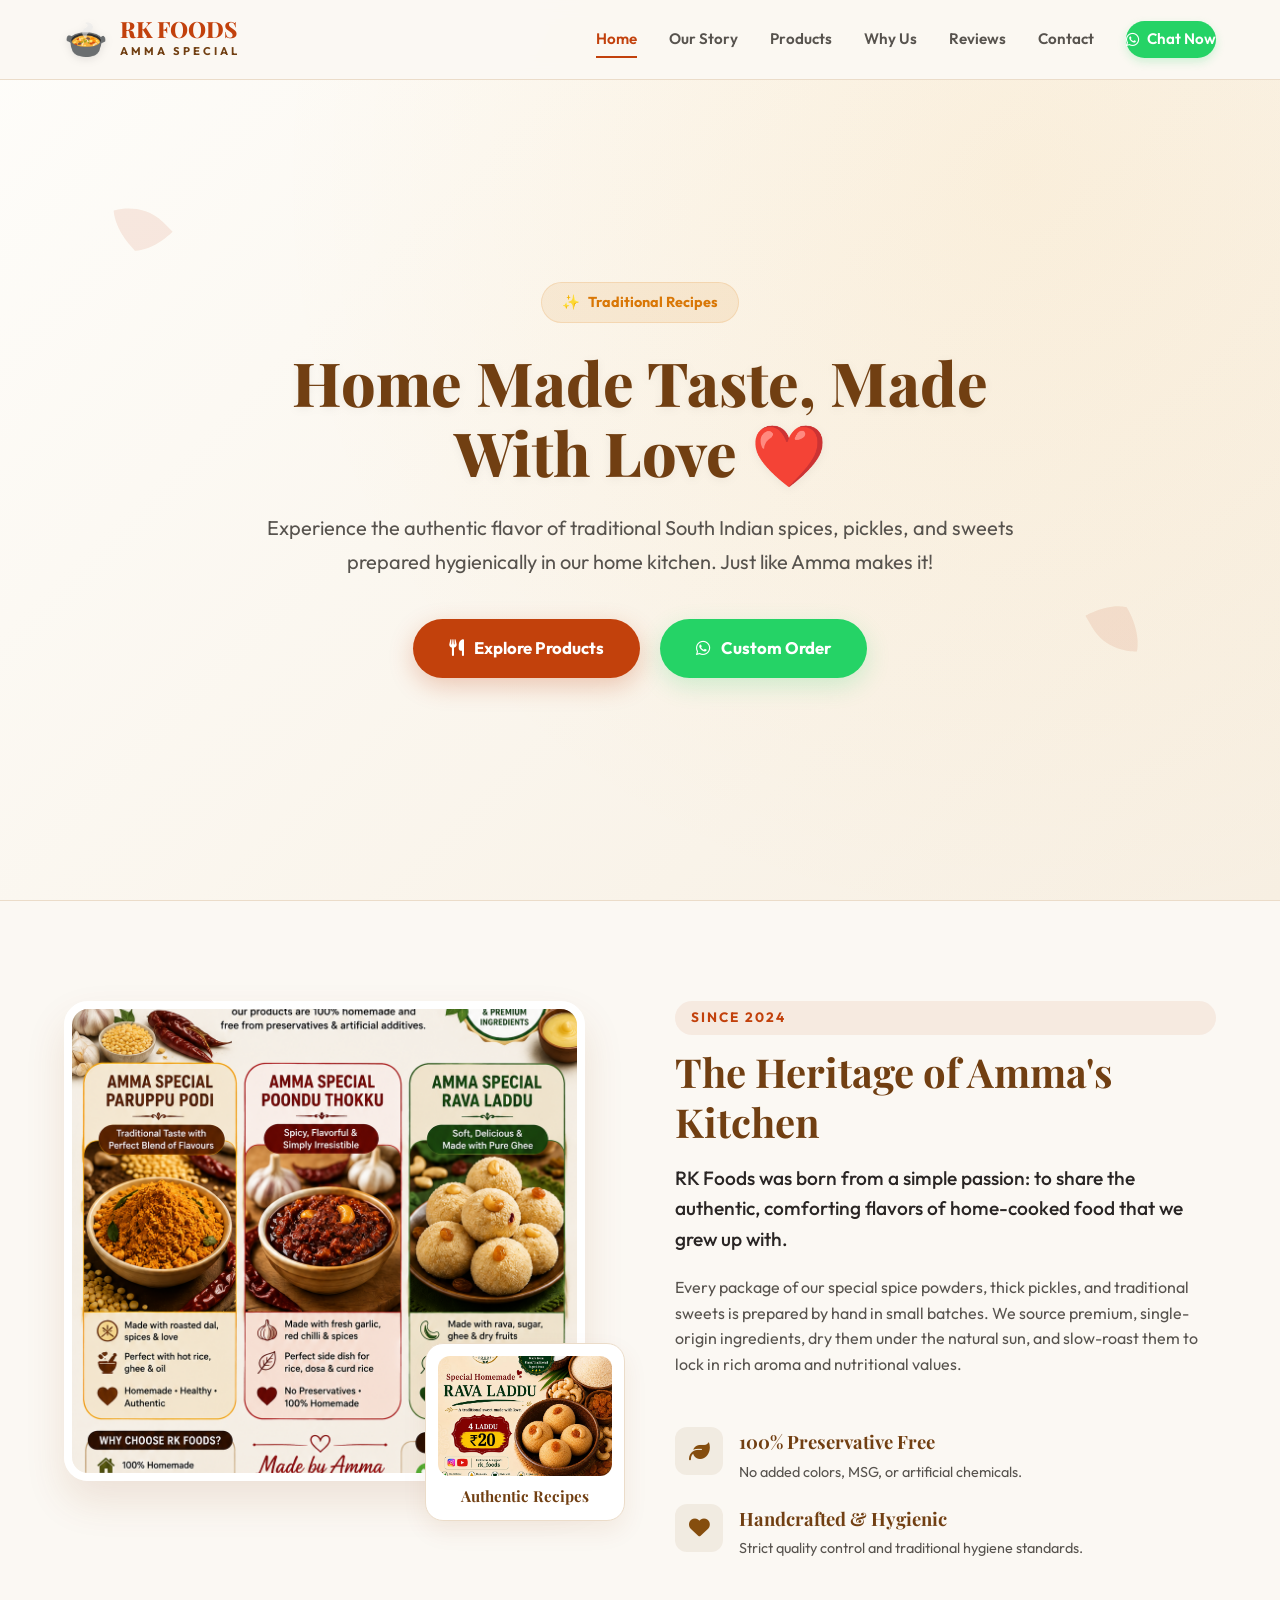
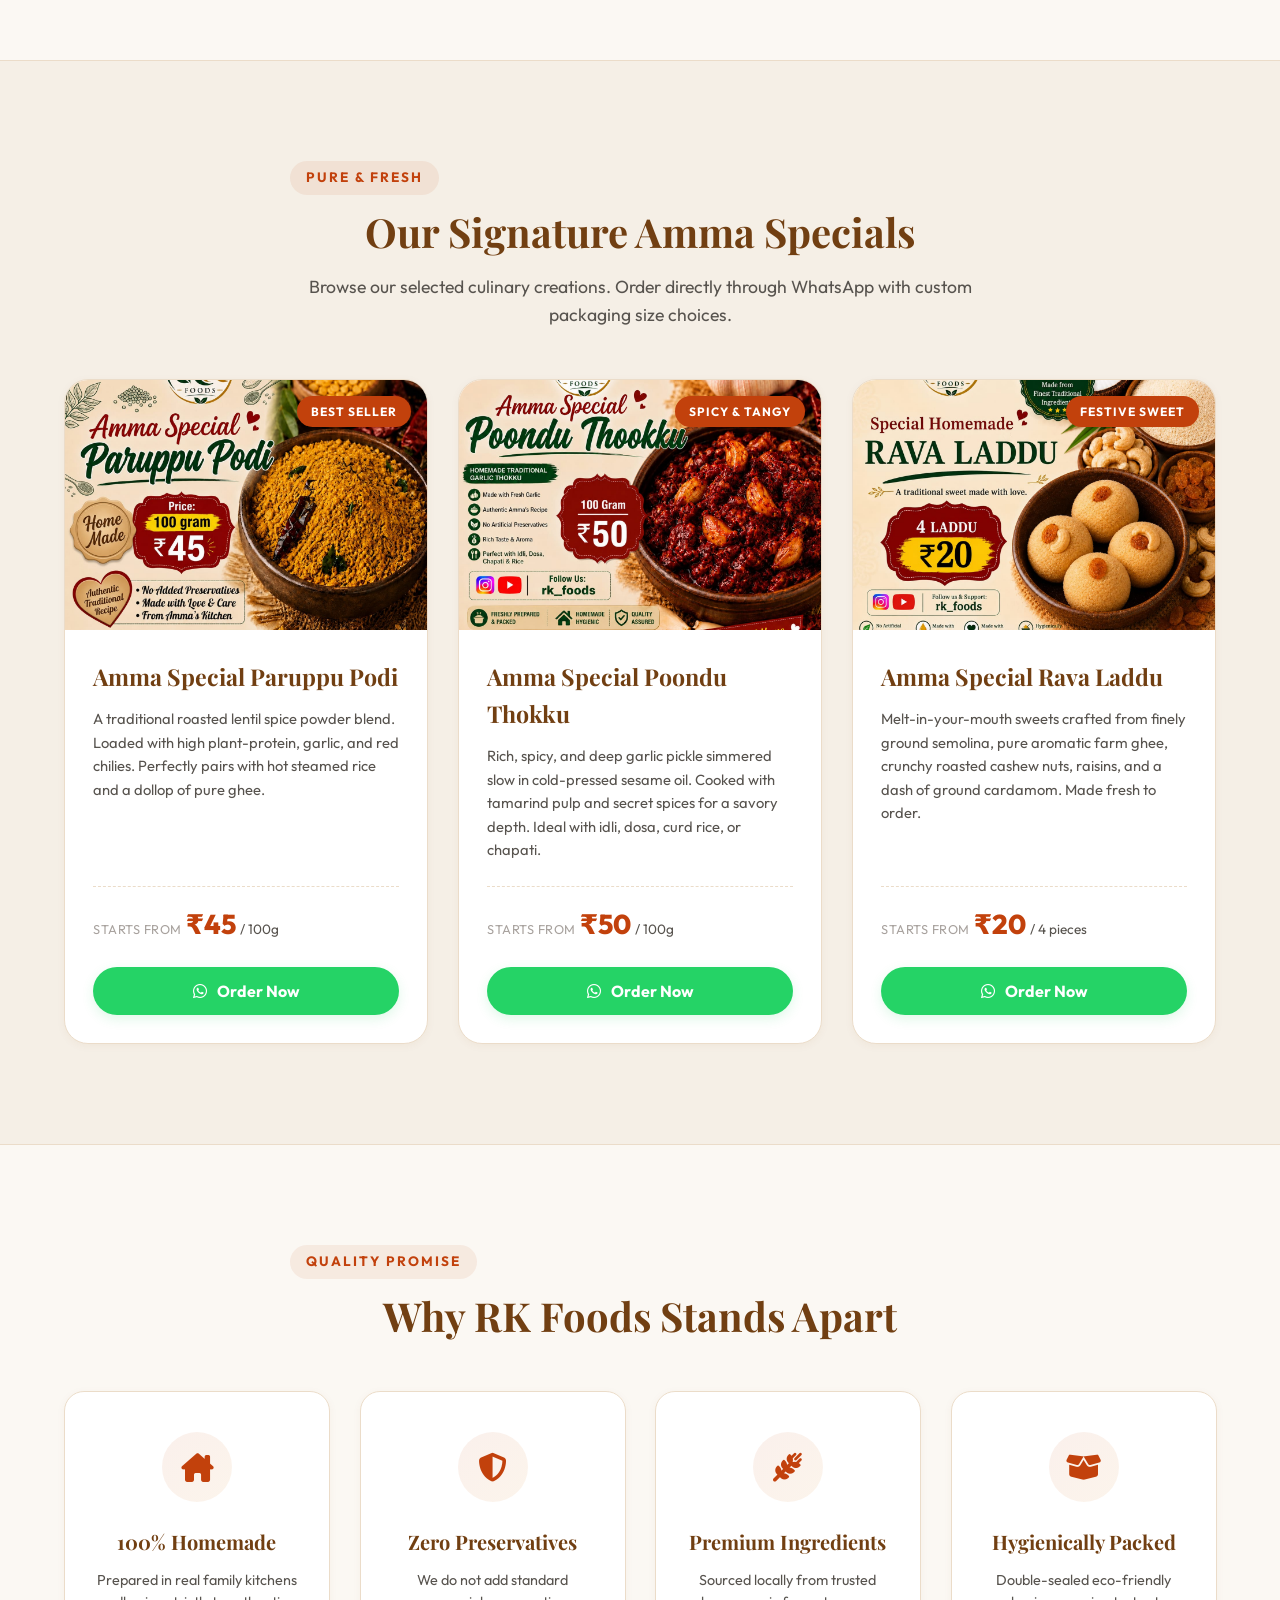
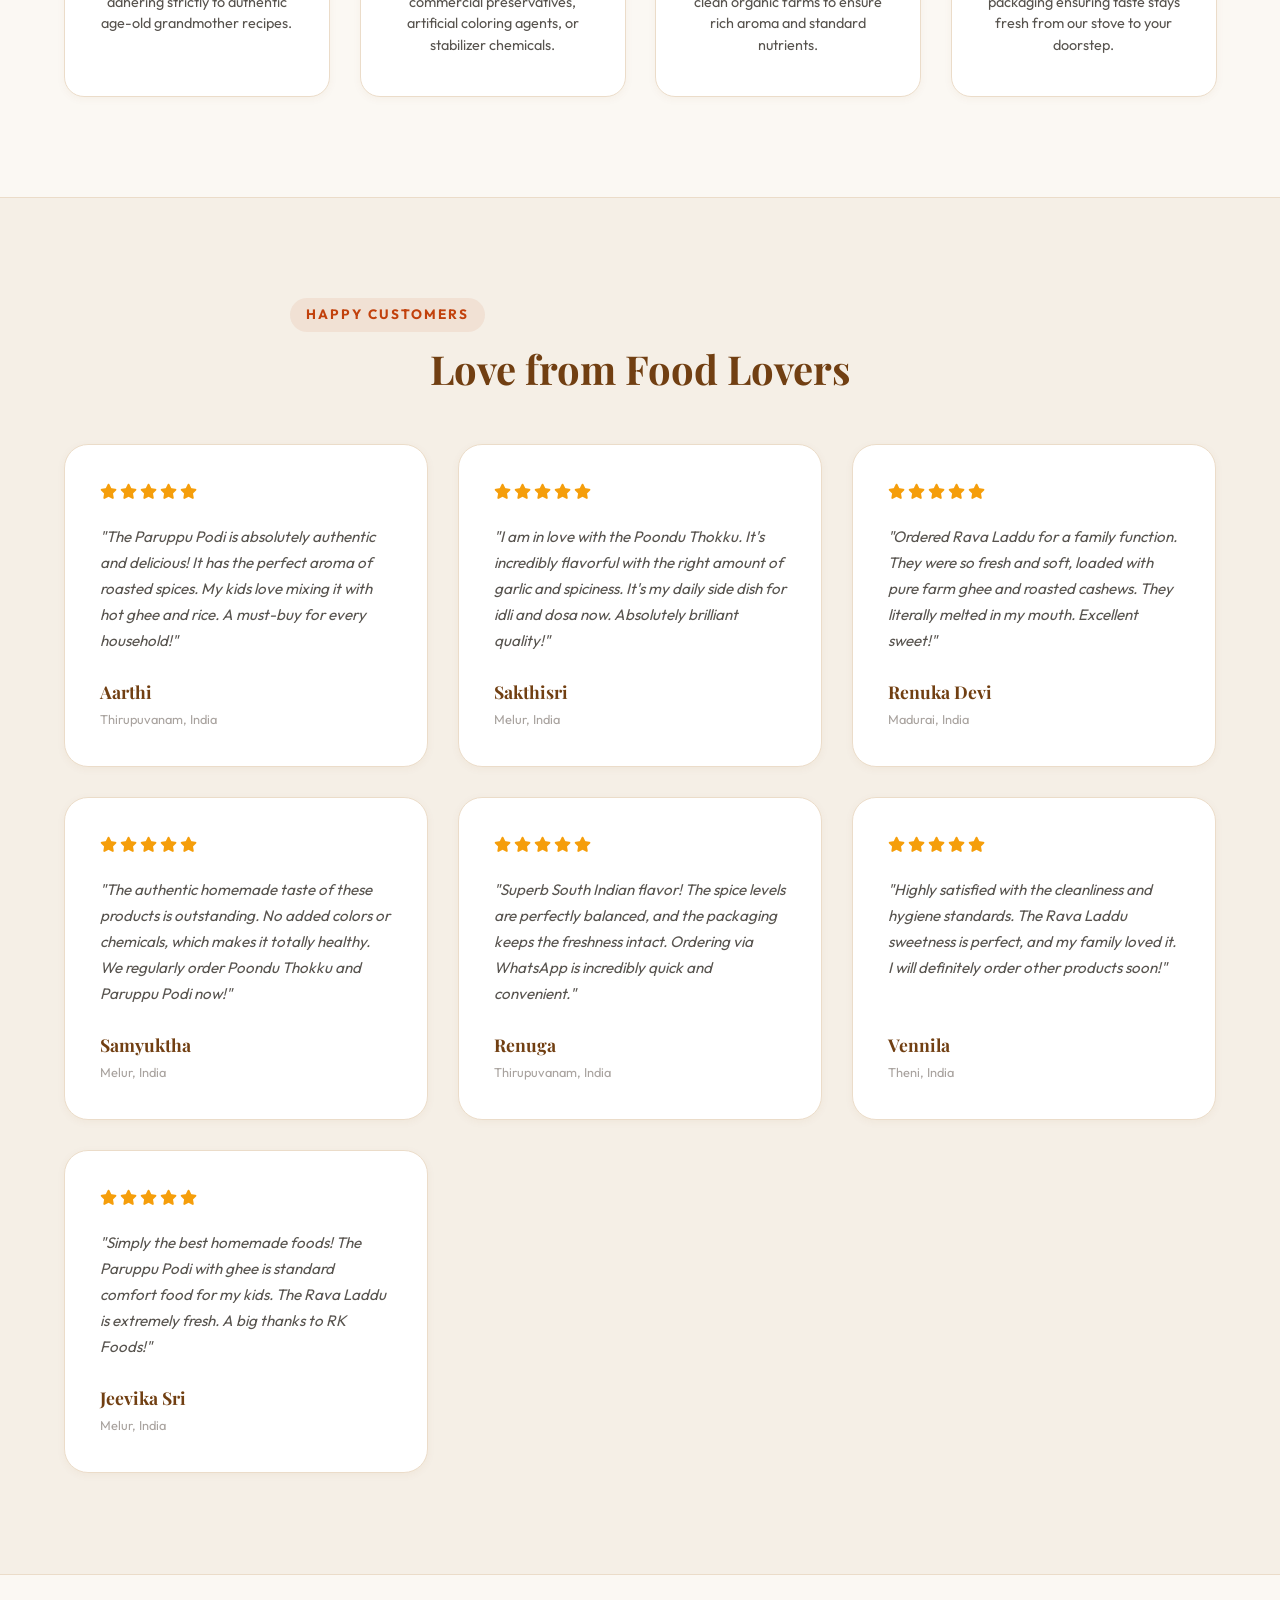
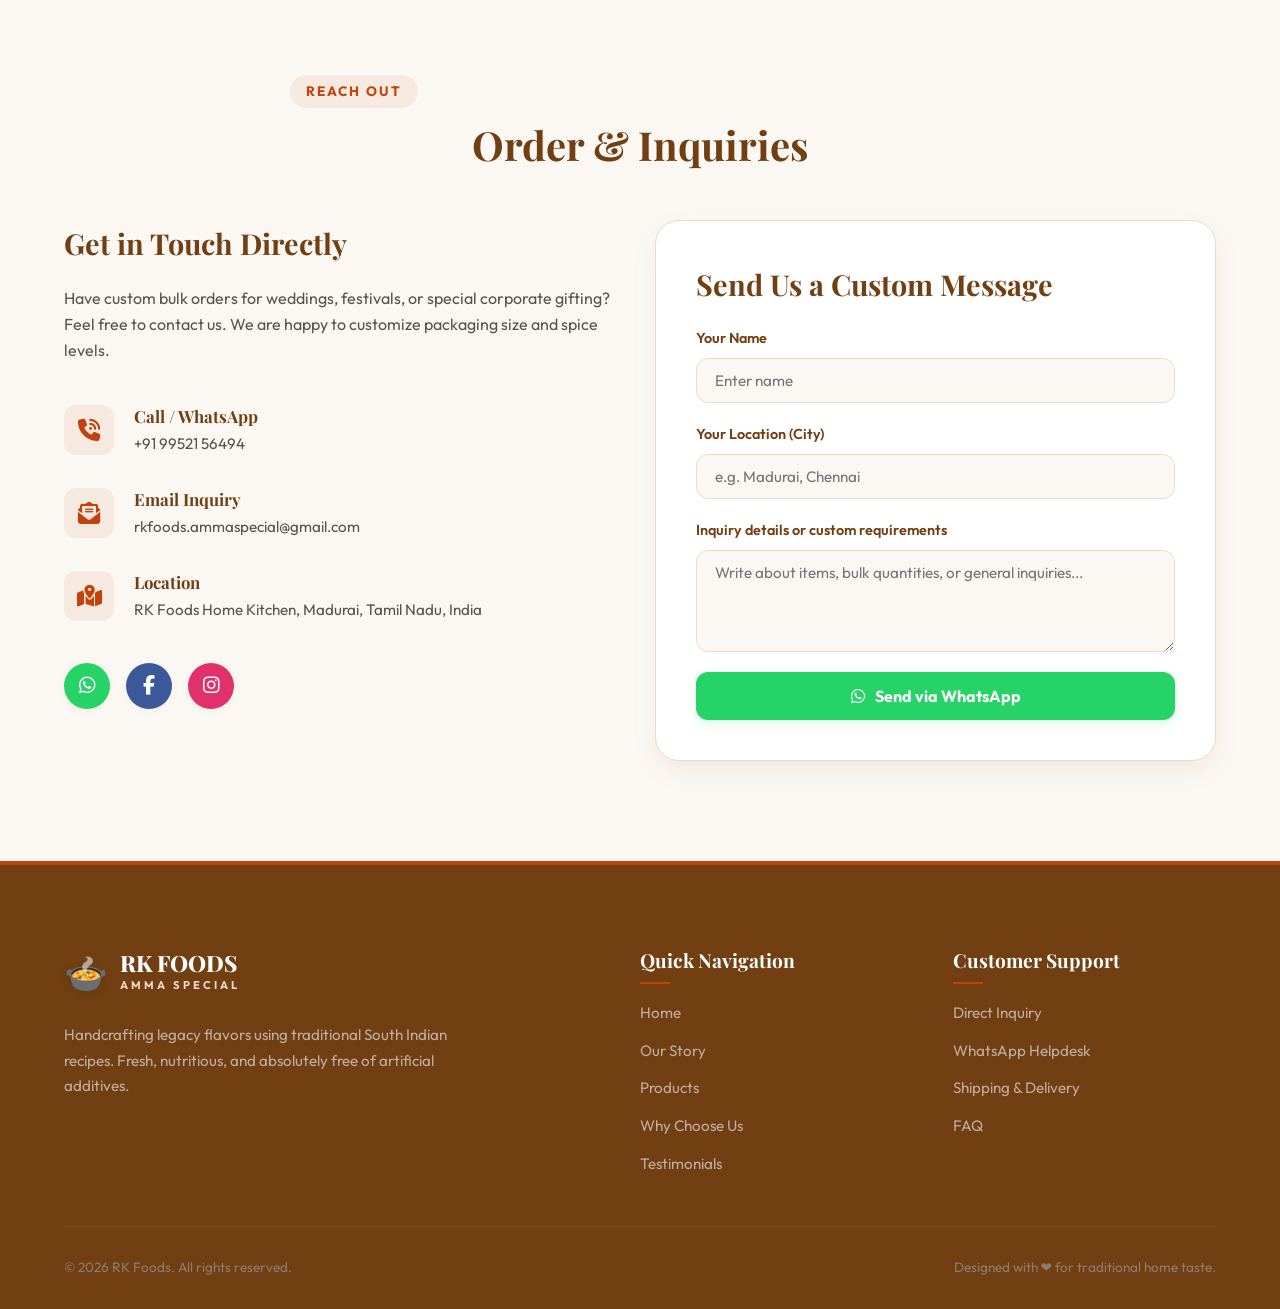
<file: index.html>
<!DOCTYPE html>
<html lang="en">
<head>
    <meta charset="UTF-8">
    <meta name="viewport" content="width=device-width, initial-scale=1.0">
    <meta name="description" content="RK Foods - Amma Special. Traditional homemade Indian spice powders, pickles, and sweets. Handcrafted with love, pure ingredients, and no preservatives. Order online via WhatsApp.">
    <title>RK Foods - Amma Special | Homemade Taste, Made with Love</title>
    <!-- Google Fonts -->
    <link rel="preconnect" href="https://fonts.googleapis.com">
    <link rel="preconnect" href="https://fonts.gstatic.com" crossorigin>
    <link href="https://fonts.googleapis.com/css2?family=Outfit:wght@300;400;500;600;700;800&family=Playfair+Display:ital,wght@0,400;0,600;0,700;0,800;1,400&display=swap" rel="stylesheet">
    <!-- FontAwesome for Premium Icons -->
    <link rel="stylesheet" href="https://cdnjs.cloudflare.com/ajax/libs/font-awesome/6.4.0/css/all.min.css">
    <!-- Main Style Sheet -->
    <link rel="stylesheet" href="style.css">
</head>
<body>

    <!-- Header / Navigation -->
    <header class="header" id="navbar">
        <div class="nav-container">
            <a href="#home" class="logo-section">
                <span class="logo-icon">🍲</span>
                <div class="logo-text">
                    <span class="brand-name">RK FOODS</span>
                    <span class="sub-brand">AMMA SPECIAL</span>
                </div>
            </a>
            
            <button class="menu-toggle" id="menuToggle" aria-label="Toggle Navigation Menu">
                <span></span>
                <span></span>
                <span></span>
            </button>
            
            <nav class="nav-links" id="navLinks">
                <a href="#home" class="active">Home</a>
                <a href="#story">Our Story</a>
                <a href="#products">Products</a>
                <a href="#features">Why Us</a>
                <a href="#reviews">Reviews</a>
                <a href="#contact">Contact</a>
                <a href="https://wa.me/919952156494" target="_blank" rel="noopener noreferrer" class="btn-whatsapp-nav">
                    <i class="fab fa-whatsapp"></i> Chat Now
                </a>
            </nav>
        </div>
    </header>

    <!-- Hero Section -->
    <section class="hero" id="home">
        <div class="hero-overlay"></div>
        <div class="hero-content">
            <div class="badge-hero">
                <span class="badge-icon">✨</span> Traditional Recipes
            </div>
            <h1 class="hero-title">Home Made Taste, Made With Love ❤️</h1>
            <p class="hero-description">
                Experience the authentic flavor of traditional South Indian spices, pickles, and sweets prepared hygienically in our home kitchen. Just like Amma makes it!
            </p>
            <div class="hero-actions">
                <a href="#products" class="btn-primary">
                    <i class="fas fa-utensils"></i> Explore Products
                </a>
                <a href="https://wa.me/919952156494?text=Hello%20RK%20Foods%2C%20I%20would%20like%20to%20place%20an%20order." target="_blank" rel="noopener noreferrer" class="btn-secondary">
                    <i class="fab fa-whatsapp"></i> Custom Order
                </a>
            </div>
        </div>
        <div class="hero-decorations">
            <div class="spice-leaf leaf-1"></div>
            <div class="spice-leaf leaf-2"></div>
        </div>
    </section>

    <!-- Brand Story Section -->
    <section class="story-section" id="story">
        <div class="container">
            <div class="grid-layout grid-2">
                <div class="story-image-container">
                    <div class="image-stack">
                        <!-- Main brand image -->
                        <img src="rk foods image.png" alt="RK Foods Signature Dishes" class="main-img img-reveal">
                        <!-- Small floating card image -->
                        <div class="floating-img-card">
                            <img src="rk foods amma special foods .jpeg" alt="Amma cooking fresh special ingredients">
                            <div class="card-caption">Authentic Recipes</div>
                        </div>
                    </div>
                </div>
                <div class="story-text-container">
                    <span class="section-tag">Since 2024</span>
                    <h2 class="section-title">The Heritage of Amma's Kitchen</h2>
                    <p class="paragraph-text lead-text">
                        RK Foods was born from a simple passion: to share the authentic, comforting flavors of home-cooked food that we grew up with. 
                    </p>
                    <p class="paragraph-text text-muted">
                        Every package of our special spice powders, thick pickles, and traditional sweets is prepared by hand in small batches. We source premium, single-origin ingredients, dry them under the natural sun, and slow-roast them to lock in rich aroma and nutritional values. 
                    </p>
                    <div class="story-highlights">
                        <div class="highlight-item">
                            <div class="highlight-icon"><i class="fas fa-leaf"></i></div>
                            <div class="highlight-desc">
                                <h4>100% Preservative Free</h4>
                                <p>No added colors, MSG, or artificial chemicals.</p>
                            </div>
                        </div>
                        <div class="highlight-item">
                            <div class="highlight-icon"><i class="fas fa-heart"></i></div>
                            <div class="highlight-desc">
                                <h4>Handcrafted & Hygienic</h4>
                                <p>Strict quality control and traditional hygiene standards.</p>
                            </div>
                        </div>
                    </div>
                </div>
            </div>
        </div>
    </section>

    <!-- Products Section -->
    <section class="products-section" id="products">
        <div class="container">
            <div class="section-header">
                <span class="section-tag">Pure & Fresh</span>
                <h2 class="section-title text-center">Our Signature Amma Specials</h2>
                <p class="section-subtitle text-center">
                    Browse our selected culinary creations. Order directly through WhatsApp with custom packaging size choices.
                </p>
            </div>
            
            <div class="grid-layout grid-3">
                
                <!-- Product 1: Paruppu Podi -->
                <div class="product-card card-reveal">
                    <div class="product-img-wrapper">
                        <img src="amma special foods .jpeg" alt="Amma Special Paruppu Podi">
                        <span class="product-badge">Best Seller</span>
                    </div>
                    <div class="product-info">
                        <h3 class="product-name">Amma Special Paruppu Podi</h3>
                        <p class="product-desc">
                            A traditional roasted lentil spice powder blend. Loaded with high plant-protein, garlic, and red chilies. Perfectly pairs with hot steamed rice and a dollop of pure ghee.
                        </p>
                        <div class="product-pricing">
                            <span class="price-label">Starts from</span>
                            <span class="price-val">₹45</span>
                            <span class="unit-qty">/ 100g</span>
                        </div>
                        <button class="btn-order-now" onclick="openOrderModal('Amma Special Paruppu Podi')">
                            <i class="fab fa-whatsapp"></i> Order Now
                        </button>
                    </div>
                </div>

                <!-- Product 2: Poondu Thokku -->
                <div class="product-card card-reveal">
                    <div class="product-img-wrapper">
                        <img src="amma special foods  image .jpeg" alt="Amma Special Poondu Thokku">
                        <span class="product-badge">Spicy & Tangy</span>
                    </div>
                    <div class="product-info">
                        <h3 class="product-name">Amma Special Poondu Thokku</h3>
                        <p class="product-desc">
                            Rich, spicy, and deep garlic pickle simmered slow in cold-pressed sesame oil. Cooked with tamarind pulp and secret spices for a savory depth. Ideal with idli, dosa, curd rice, or chapati.
                        </p>
                        <div class="product-pricing">
                            <span class="price-label">Starts from</span>
                            <span class="price-val">₹50</span>
                            <span class="unit-qty">/ 100g</span>
                        </div>
                        <button class="btn-order-now" onclick="openOrderModal('Amma Special Poondu Thokku')">
                            <i class="fab fa-whatsapp"></i> Order Now
                        </button>
                    </div>
                </div>

                <!-- Product 3: Rava Laddu -->
                <div class="product-card card-reveal">
                    <div class="product-img-wrapper">
                        <img src="rk foods amma special foods .jpeg" alt="Amma Special Rava Laddu">
                        <span class="product-badge">Festive Sweet</span>
                    </div>
                    <div class="product-info">
                        <h3 class="product-name">Amma Special Rava Laddu</h3>
                        <p class="product-desc">
                            Melt-in-your-mouth sweets crafted from finely ground semolina, pure aromatic farm ghee, crunchy roasted cashew nuts, raisins, and a dash of ground cardamom. Made fresh to order.
                        </p>
                        <div class="product-pricing">
                            <span class="price-label">Starts from</span>
                            <span class="price-val">₹20</span>
                            <span class="unit-qty">/ 4 pieces</span>
                        </div>
                        <button class="btn-order-now" onclick="openOrderModal('Amma Special Rava Laddu')">
                            <i class="fab fa-whatsapp"></i> Order Now
                        </button>
                    </div>
                </div>

            </div>
        </div>
    </section>

    <!-- Why Choose Us / Features -->
    <section class="features-section" id="features">
        <div class="container">
            <div class="section-header">
                <span class="section-tag">Quality Promise</span>
                <h2 class="section-title text-center">Why RK Foods Stands Apart</h2>
            </div>
            
            <div class="grid-layout grid-4">
                <div class="feature-card">
                    <div class="feature-icon-wrapper">
                        <i class="fas fa-house-chimney"></i>
                    </div>
                    <h3>100% Homemade</h3>
                    <p>Prepared in real family kitchens adhering strictly to authentic age-old grandmother recipes.</p>
                </div>
                
                <div class="feature-card">
                    <div class="feature-icon-wrapper">
                        <i class="fas fa-shield-halved"></i>
                    </div>
                    <h3>Zero Preservatives</h3>
                    <p>We do not add standard commercial preservatives, artificial coloring agents, or stabilizer chemicals.</p>
                </div>
                
                <div class="feature-card">
                    <div class="feature-icon-wrapper">
                        <i class="fas fa-wheat-awn"></i>
                    </div>
                    <h3>Premium Ingredients</h3>
                    <p>Sourced locally from trusted clean organic farms to ensure rich aroma and standard nutrients.</p>
                </div>
                
                <div class="feature-card">
                    <div class="feature-icon-wrapper">
                        <i class="fas fa-box-open"></i>
                    </div>
                    <h3>Hygienically Packed</h3>
                    <p>Double-sealed eco-friendly packaging ensuring taste stays fresh from our stove to your doorstep.</p>
                </div>
            </div>
        </div>
    </section>

    <!-- Testimonials / Reviews -->
    <section class="reviews-section" id="reviews">
        <div class="container">
            <div class="section-header">
                <span class="section-tag">Happy Customers</span>
                <h2 class="section-title text-center">Love from Food Lovers</h2>
            </div>
            
            <div class="reviews-grid">
                
                <!-- Review 1: Aarthi -->
                <div class="review-card card-reveal">
                    <div class="review-stars">
                        <i class="fas fa-star"></i>
                        <i class="fas fa-star"></i>
                        <i class="fas fa-star"></i>
                        <i class="fas fa-star"></i>
                        <i class="fas fa-star"></i>
                    </div>
                    <p class="review-text">
                        "The Paruppu Podi is absolutely authentic and delicious! It has the perfect aroma of roasted spices. My kids love mixing it with hot ghee and rice. A must-buy for every household!"
                    </p>
                    <div class="review-user">
                        <div class="user-info">
                            <h4>Aarthi</h4>
                            <span>Thirupuvanam, India</span>
                        </div>
                    </div>
                </div>

                <!-- Review 2: Sakthisri -->
                <div class="review-card card-reveal">
                    <div class="review-stars">
                        <i class="fas fa-star"></i>
                        <i class="fas fa-star"></i>
                        <i class="fas fa-star"></i>
                        <i class="fas fa-star"></i>
                        <i class="fas fa-star"></i>
                    </div>
                    <p class="review-text">
                        "I am in love with the Poondu Thokku. It's incredibly flavorful with the right amount of garlic and spiciness. It's my daily side dish for idli and dosa now. Absolutely brilliant quality!"
                    </p>
                    <div class="review-user">
                        <div class="user-info">
                            <h4>Sakthisri</h4>
                            <span>Melur, India</span>
                        </div>
                    </div>
                </div>

                <!-- Review 3: Renuka Devi -->
                <div class="review-card card-reveal">
                    <div class="review-stars">
                        <i class="fas fa-star"></i>
                        <i class="fas fa-star"></i>
                        <i class="fas fa-star"></i>
                        <i class="fas fa-star"></i>
                        <i class="fas fa-star"></i>
                    </div>
                    <p class="review-text">
                        "Ordered Rava Laddu for a family function. They were so fresh and soft, loaded with pure farm ghee and roasted cashews. They literally melted in my mouth. Excellent sweet!"
                    </p>
                    <div class="review-user">
                        <div class="user-info">
                            <h4>Renuka Devi</h4>
                            <span>Madurai, India</span>
                        </div>
                    </div>
                </div>

                <!-- Review 4: Samyuktha -->
                <div class="review-card card-reveal">
                    <div class="review-stars">
                        <i class="fas fa-star"></i>
                        <i class="fas fa-star"></i>
                        <i class="fas fa-star"></i>
                        <i class="fas fa-star"></i>
                        <i class="fas fa-star"></i>
                    </div>
                    <p class="review-text">
                        "The authentic homemade taste of these products is outstanding. No added colors or chemicals, which makes it totally healthy. We regularly order Poondu Thokku and Paruppu Podi now!"
                    </p>
                    <div class="review-user">
                        <div class="user-info">
                            <h4>Samyuktha</h4>
                            <span>Melur, India</span>
                        </div>
                    </div>
                </div>

                <!-- Review 5: Renuga -->
                <div class="review-card card-reveal">
                    <div class="review-stars">
                        <i class="fas fa-star"></i>
                        <i class="fas fa-star"></i>
                        <i class="fas fa-star"></i>
                        <i class="fas fa-star"></i>
                        <i class="fas fa-star"></i>
                    </div>
                    <p class="review-text">
                        "Superb South Indian flavor! The spice levels are perfectly balanced, and the packaging keeps the freshness intact. Ordering via WhatsApp is incredibly quick and convenient."
                    </p>
                    <div class="review-user">
                        <div class="user-info">
                            <h4>Renuga</h4>
                            <span>Thirupuvanam, India</span>
                        </div>
                    </div>
                </div>

                <!-- Review 6: Vennila -->
                <div class="review-card card-reveal">
                    <div class="review-stars">
                        <i class="fas fa-star"></i>
                        <i class="fas fa-star"></i>
                        <i class="fas fa-star"></i>
                        <i class="fas fa-star"></i>
                        <i class="fas fa-star"></i>
                    </div>
                    <p class="review-text">
                        "Highly satisfied with the cleanliness and hygiene standards. The Rava Laddu sweetness is perfect, and my family loved it. I will definitely order other products soon!"
                    </p>
                    <div class="review-user">
                        <div class="user-info">
                            <h4>Vennila</h4>
                            <span>Theni, India</span>
                        </div>
                    </div>
                </div>

                <!-- Review 7: Jeevika Sri -->
                <div class="review-card card-reveal">
                    <div class="review-stars">
                        <i class="fas fa-star"></i>
                        <i class="fas fa-star"></i>
                        <i class="fas fa-star"></i>
                        <i class="fas fa-star"></i>
                        <i class="fas fa-star"></i>
                    </div>
                    <p class="review-text">
                        "Simply the best homemade foods! The Paruppu Podi with ghee is standard comfort food for my kids. The Rava Laddu is extremely fresh. A big thanks to RK Foods!"
                    </p>
                    <div class="review-user">
                        <div class="user-info">
                            <h4>Jeevika Sri</h4>
                            <span>Melur, India</span>
                        </div>
                    </div>
                </div>

            </div>
        </div>
    </section>

    <!-- Contact & Direct Inquiry Section -->
    <section class="contact-section" id="contact">
        <div class="container">
            <div class="section-header">
                <span class="section-tag">Reach Out</span>
                <h2 class="section-title text-center">Order & Inquiries</h2>
            </div>
            
            <div class="grid-layout grid-2">
                <div class="contact-info">
                    <h3>Get in Touch Directly</h3>
                    <p class="contact-intro">
                        Have custom bulk orders for weddings, festivals, or special corporate gifting? Feel free to contact us. We are happy to customize packaging size and spice levels.
                    </p>
                    
                    <div class="contact-details">
                        <div class="contact-detail-item">
                            <div class="contact-icon"><i class="fas fa-phone-volume"></i></div>
                            <div class="contact-text">
                                <h5>Call / WhatsApp</h5>
                                <p><a href="tel:+919952156494">+91 99521 56494</a></p>
                            </div>
                        </div>

                        <div class="contact-detail-item">
                            <div class="contact-icon"><i class="fas fa-envelope-open-text"></i></div>
                            <div class="contact-text">
                                <h5>Email Inquiry</h5>
                                <p><a href="mailto:rkfoods.ammaspecial@gmail.com">rkfoods.ammaspecial@gmail.com</a></p>
                            </div>
                        </div>

                        <div class="contact-detail-item">
                            <div class="contact-icon"><i class="fas fa-map-location-dot"></i></div>
                            <div class="contact-text">
                                <h5>Location</h5>
                                <p>RK Foods Home Kitchen, Madurai, Tamil Nadu, India</p>
                            </div>
                        </div>
                    </div>
                    
                    <div class="social-links">
                        <a href="https://wa.me/919952156494" target="_blank" rel="noopener noreferrer" class="social-btn whatsapp-btn">
                            <i class="fab fa-whatsapp"></i>
                        </a>
                        <a href="#" class="social-btn facebook-btn">
                            <i class="fab fa-facebook-f"></i>
                        </a>
                        <a href="#" class="social-btn instagram-btn">
                            <i class="fab fa-instagram"></i>
                        </a>
                    </div>
                </div>

                <!-- Custom Message Builder Form -->
                <div class="contact-form-wrapper">
                    <h3>Send Us a Custom Message</h3>
                    <form id="customMessageForm" class="contact-form">
                        <div class="form-row">
                            <div class="form-group">
                                <label for="custName">Your Name</label>
                                <input type="text" id="custName" placeholder="Enter name" required>
                            </div>
                        </div>
                        <div class="form-group">
                            <label for="custLocation">Your Location (City)</label>
                            <input type="text" id="custLocation" placeholder="e.g. Madurai, Chennai" required>
                        </div>
                        <div class="form-group">
                            <label for="custText">Inquiry details or custom requirements</label>
                            <textarea id="custText" rows="4" placeholder="Write about items, bulk quantities, or general inquiries..." required></textarea>
                        </div>
                        <button type="submit" class="btn-submit">
                            <i class="fab fa-whatsapp"></i> Send via WhatsApp
                        </button>
                    </form>
                </div>
            </div>
        </div>
    </section>

    <!-- Footer -->
    <footer class="footer">
        <div class="container">
            <div class="footer-grid">
                <div class="footer-brand-column">
                    <a href="#home" class="logo-section footer-logo">
                        <span class="logo-icon">🍲</span>
                        <div class="logo-text">
                            <span class="brand-name">RK FOODS</span>
                            <span class="sub-brand">AMMA SPECIAL</span>
                        </div>
                    </a>
                    <p class="footer-about">
                        Handcrafting legacy flavors using traditional South Indian recipes. Fresh, nutritious, and absolutely free of artificial additives.
                    </p>
                </div>
                <div class="footer-links-column">
                    <h4>Quick Navigation</h4>
                    <ul>
                        <li><a href="#home">Home</a></li>
                        <li><a href="#story">Our Story</a></li>
                        <li><a href="#products">Products</a></li>
                        <li><a href="#features">Why Choose Us</a></li>
                        <li><a href="#reviews">Testimonials</a></li>
                    </ul>
                </div>
                <div class="footer-links-column">
                    <h4>Customer Support</h4>
                    <ul>
                        <li><a href="#contact">Direct Inquiry</a></li>
                        <li><a href="https://wa.me/919952156494" target="_blank" rel="noopener noreferrer">WhatsApp Helpdesk</a></li>
                        <li><a href="#">Shipping & Delivery</a></li>
                        <li><a href="#">FAQ</a></li>
                    </ul>
                </div>
            </div>
            
            <div class="footer-bottom">
                <p>&copy; 2026 RK Foods. All rights reserved.</p>
                <p>Designed with ❤️ for traditional home taste.</p>
            </div>
        </div>
    </footer>

    <!-- Interactive Custom Order Modal -->
    <div class="modal-overlay" id="orderModal">
        <div class="modal-box">
            <button class="modal-close" onclick="closeOrderModal()" aria-label="Close Order Modal">&times;</button>
            <div class="modal-header">
                <span class="modal-tag">Quick Order</span>
                <h3 id="modalProductName">Product Name</h3>
            </div>
            <div class="modal-body">
                
                <div class="modal-form-group">
                    <label class="modal-label">Choose Package Size</label>
                    <div class="package-size-selector" id="packageSizeSelector">
                        <!-- Populated dynamically via JS -->
                    </div>
                </div>

                <div class="modal-form-group">
                    <label class="modal-label">Select Quantity</label>
                    <div class="quantity-controller">
                        <button type="button" class="qty-btn" onclick="adjustQty(-1)"><i class="fas fa-minus"></i></button>
                        <input type="number" id="orderQty" class="qty-input" value="1" min="1" readonly>
                        <button type="button" class="qty-btn" onclick="adjustQty(1)"><i class="fas fa-plus"></i></button>
                    </div>
                </div>

                <div class="total-price-box">
                    <span>Estimated Total:</span>
                    <span id="modalTotalPrice">₹0</span>
                </div>

                <button class="btn-modal-checkout" onclick="submitWhatsAppOrder()">
                    <i class="fab fa-whatsapp"></i> Confirm & Order via WhatsApp
                </button>
                <p class="modal-note">* Shipping charges calculated extra on checkout based on your delivery address.</p>
            </div>
        </div>
    </div>

    <!-- Main JavaScript Logic -->
    <script src="script.js"></script>
</body>
</html>
</file>
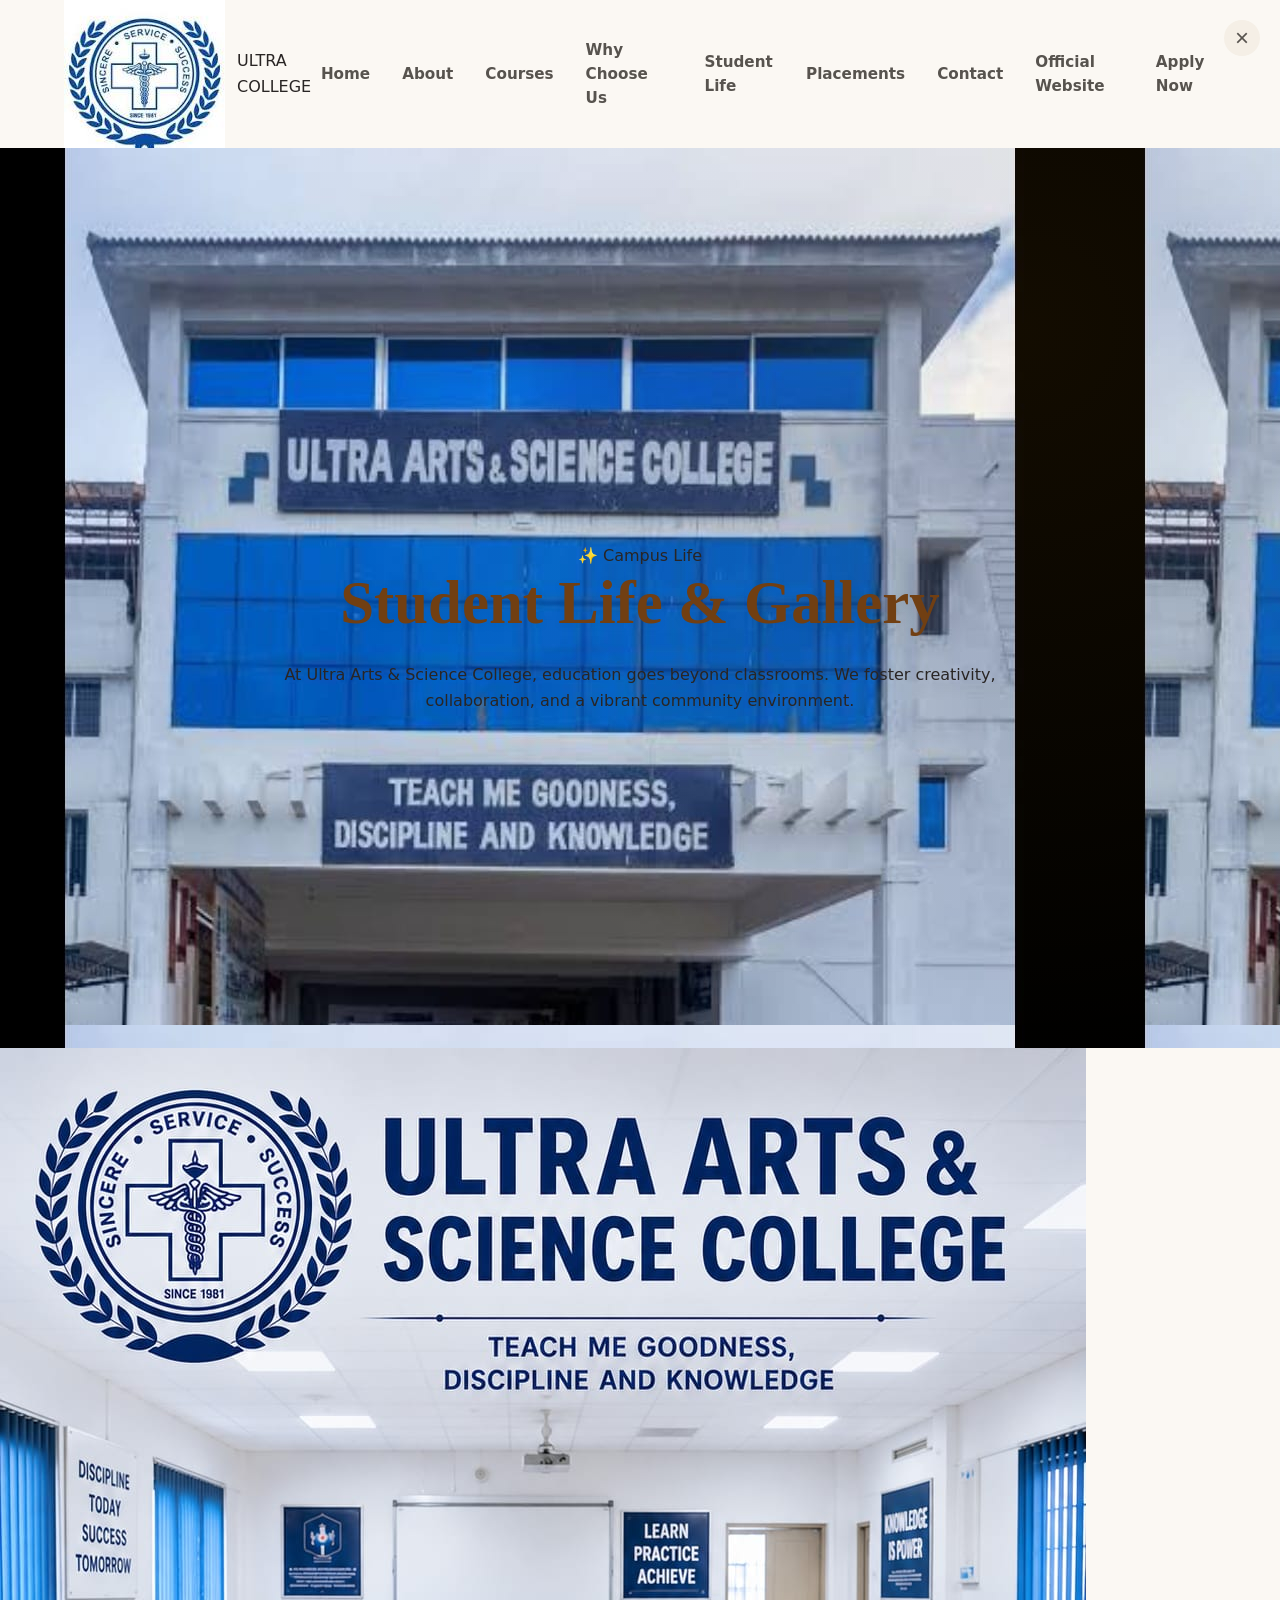
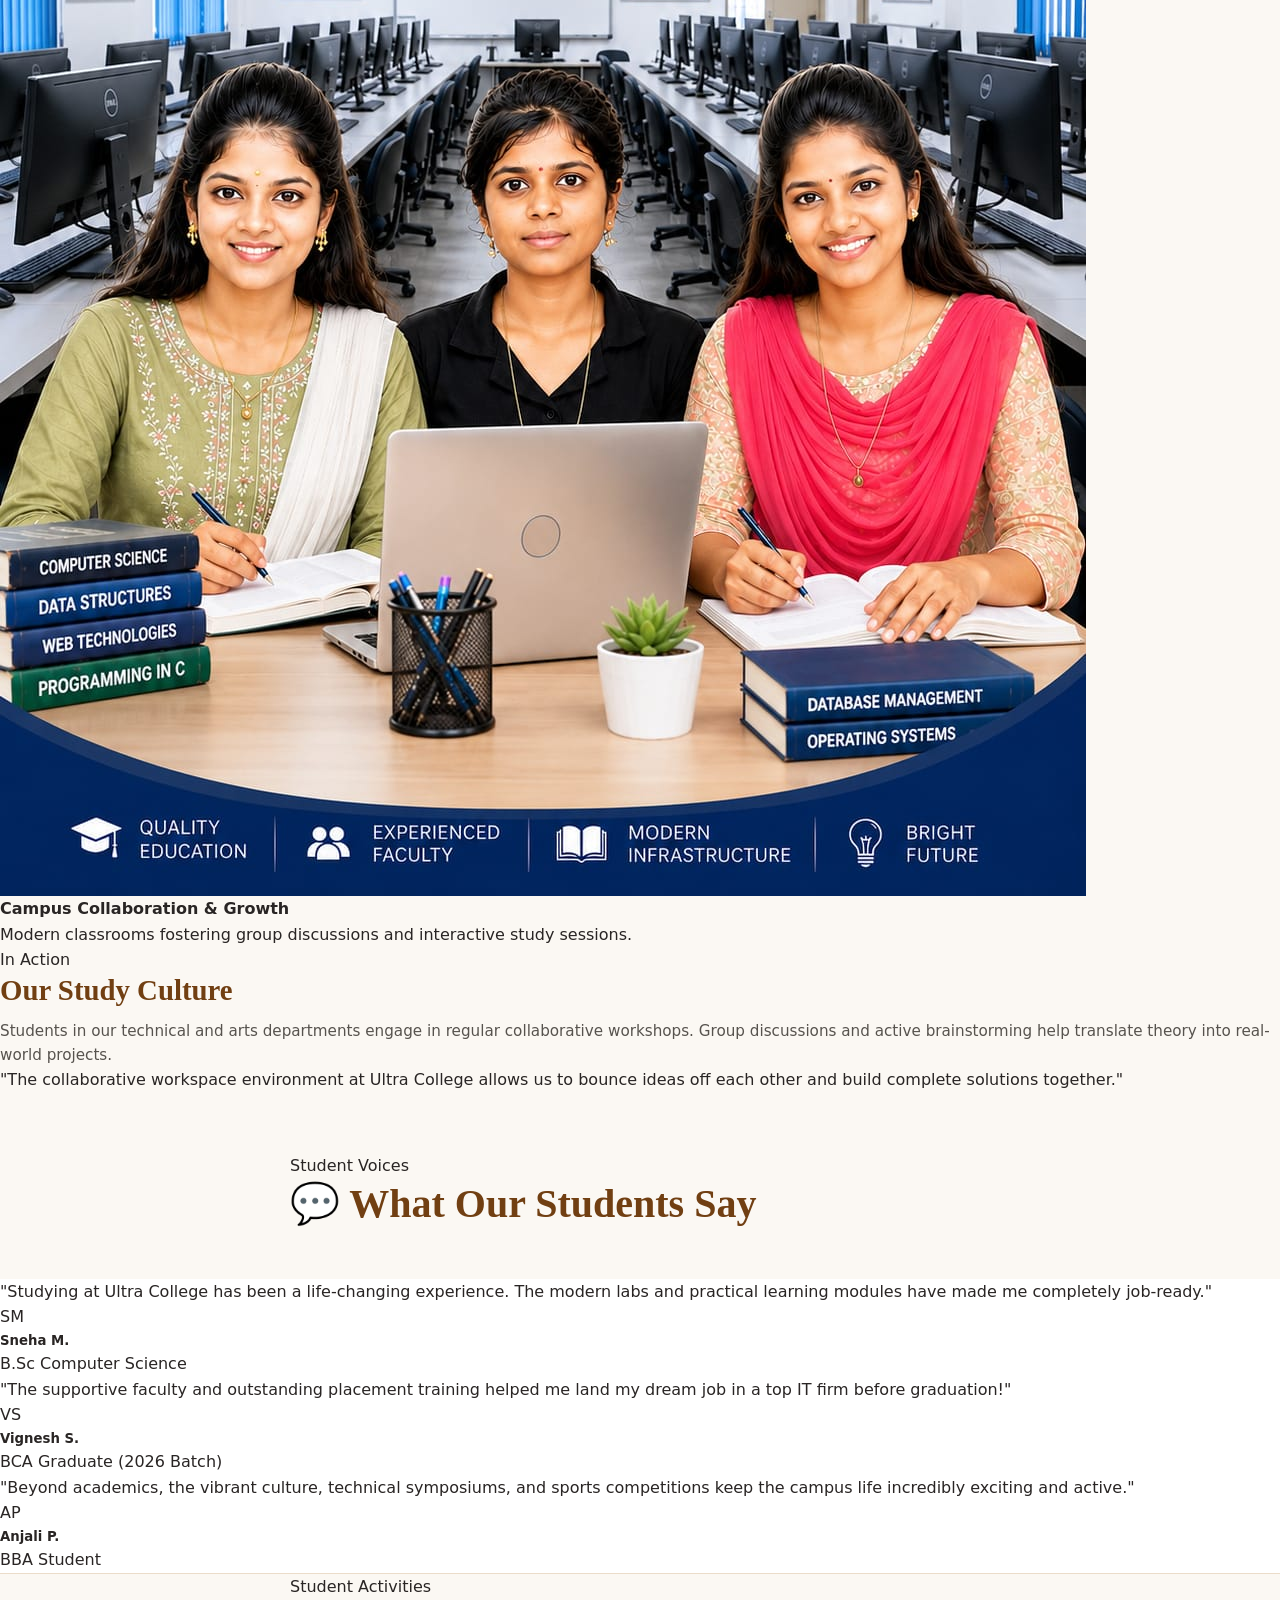
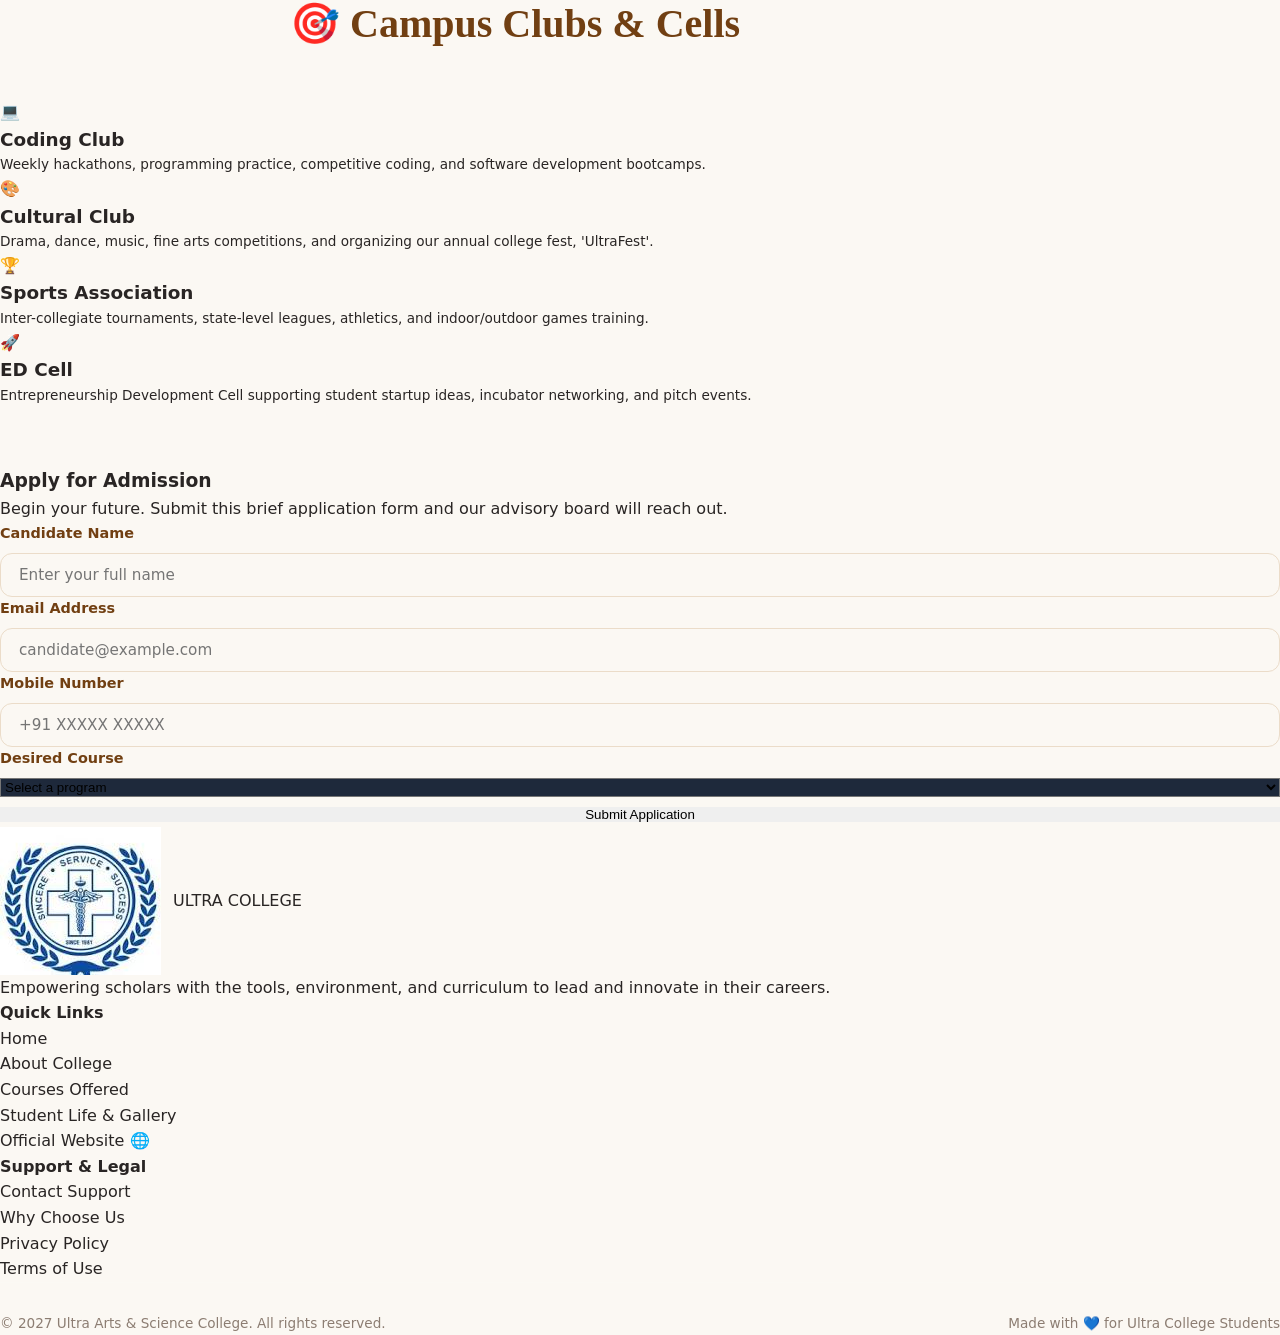
<file: students.html>
<!DOCTYPE html>
<html lang="en">
<head>
    <meta charset="UTF-8">
    <meta name="viewport" content="width=device-width, initial-scale=1.0">
    <meta name="description" content="Discover campus life, student achievements, academic highlights, and gallery images from Ultra Arts & Science College.">
    <title>Student Life & Campus Gallery - Ultra Arts & Science College</title>
    <link rel="stylesheet" href="style.css">
</head>
<body>

    <!-- Header Navigation -->
    <header>
        <div class="nav-container">
            <a href="index.html" class="logo-section">
                <img src="ultra logo.jpeg" alt="Ultra Arts & Science College Logo">
                <div class="college-name">ULTRA <span>COLLEGE</span></div>
            </a>
            
            <button class="menu-toggle" id="menuToggle" aria-label="Toggle Navigation Menu">
                <span></span>
                <span></span>
                <span></span>
            </button>
            
            <nav class="nav-links" id="navLinks">
                <a href="index.html">Home</a>
                <a href="index.html#about">About</a>
                <a href="index.html#courses">Courses</a>
                <a href="index.html#why-choose-us">Why Choose Us</a>
                <a href="students.html" class="active">Student Life</a>
                <a href="index.html#placements">Placements</a>
                <a href="index.html#contact">Contact</a>
                <a href="https://uasc.ac.in" target="_blank" rel="noopener noreferrer" class="btn-website">Official Website</a>
                <a href="#" class="btn-cta open-modal-btn">Apply Now</a>
            </nav>
        </div>
    </header>
    <section class="hero students-hero" style="background-image: url('ultra background image .jpeg');">
        <div class="hero-overlay"></div>
        <div class="hero-content">
            <div class="hero-tag">
                <span>✨</span> Campus Life
            </div>
            <h1 class="hero-title">Student Life & Gallery</h1>
            <p class="hero-desc" style="margin-bottom: 0;">
                At Ultra Arts & Science College, education goes beyond classrooms. We foster creativity, collaboration, and a vibrant community environment.
            </p>
        </div>
    </section>

    <!-- Featured Photo Section -->
    <section class="students-featured">
        <div class="card featured-grid">
            <div class="students-main-img-wrapper">
                <img src="students study image .jpeg" alt="Students collaborating and studying at Ultra College">
                <div class="image-caption">
                    <h4>Campus Collaboration & Growth</h4>
                    <p>Modern classrooms fostering group discussions and interactive study sessions.</p>
                </div>
            </div>
            
            <div class="about-content">
                <span class="section-badge" style="margin-bottom: 0;">In Action</span>
                <h2 class="section-title" style="font-size: 1.8rem; margin-bottom: 10px;">Our Study Culture</h2>
                <p style="color: var(--text-muted); font-size: 0.95rem;">
                    Students in our technical and arts departments engage in regular collaborative workshops. Group discussions and active brainstorming help translate theory into real-world projects.
                </p>
                <div class="testimonial-carousel">
                    <!-- Testimonial 1 -->
                    <div class="testimonial-card">
                        <p class="testimonial-text" style="margin-bottom: 0;">
                            "The collaborative workspace environment at Ultra College allows us to bounce ideas off each other and build complete solutions together."
                        </p>
                    </div>
                </div>
            </div>
        </div>
    </section>

    <!-- Testimonials & Achievements Section -->
    <section id="student-testimonials" style="padding-top: 60px;">
        <div class="section-header">
            <span class="section-badge">Student Voices</span>
            <h2 class="section-title">💬 What Our Students Say</h2>
        </div>
        <div class="grid-3">
            <div class="card testimonial-card" style="background: var(--bg-card);">
                <p class="testimonial-text">
                    "Studying at Ultra College has been a life-changing experience. The modern labs and practical learning modules have made me completely job-ready."
                </p>
                <div class="testimonial-user">
                    <div class="user-avatar">SM</div>
                    <div class="user-info">
                        <h5>Sneha M.</h5>
                        <p>B.Sc Computer Science</p>
                    </div>
                </div>
            </div>
            
            <div class="card testimonial-card" style="background: var(--bg-card);">
                <p class="testimonial-text">
                    "The supportive faculty and outstanding placement training helped me land my dream job in a top IT firm before graduation!"
                </p>
                <div class="testimonial-user">
                    <div class="user-avatar">VS</div>
                    <div class="user-info">
                        <h5>Vignesh S.</h5>
                        <p>BCA Graduate (2026 Batch)</p>
                    </div>
                </div>
            </div>
            
            <div class="card testimonial-card" style="background: var(--bg-card);">
                <p class="testimonial-text">
                    "Beyond academics, the vibrant culture, technical symposiums, and sports competitions keep the campus life incredibly exciting and active."
                </p>
                <div class="testimonial-user">
                    <div class="user-avatar">AP</div>
                    <div class="user-info">
                        <h5>Anjali P.</h5>
                        <p>BBA Student</p>
                    </div>
                </div>
            </div>
        </div>
    </section>

    <!-- Clubs & Extra-Curriculars -->
    <section id="campus-clubs" style="border-top: 1px solid var(--border-color); margin-bottom: 60px;">
        <div class="section-header">
            <span class="section-badge">Student Activities</span>
            <h2 class="section-title">🎯 Campus Clubs & Cells</h2>
        </div>
        <div class="grid-4">
            <div class="card course-card">
                <div>
                    <div class="course-icon" style="color: var(--accent);">💻</div>
                    <h3 class="course-title" style="font-size: 1.15rem;">Coding Club</h3>
                    <p class="course-desc" style="font-size: 0.85rem;">Weekly hackathons, programming practice, competitive coding, and software development bootcamps.</p>
                </div>
            </div>
            <div class="card course-card">
                <div>
                    <div class="course-icon" style="color: var(--accent);">🎨</div>
                    <h3 class="course-title" style="font-size: 1.15rem;">Cultural Club</h3>
                    <p class="course-desc" style="font-size: 0.85rem;">Drama, dance, music, fine arts competitions, and organizing our annual college fest, 'UltraFest'.</p>
                </div>
            </div>
            <div class="card course-card">
                <div>
                    <div class="course-icon" style="color: var(--accent);">🏆</div>
                    <h3 class="course-title" style="font-size: 1.15rem;">Sports Association</h3>
                    <p class="course-desc" style="font-size: 0.85rem;">Inter-collegiate tournaments, state-level leagues, athletics, and indoor/outdoor games training.</p>
                </div>
            </div>
            <div class="card course-card">
                <div>
                    <div class="course-icon" style="color: var(--accent);">🚀</div>
                    <h3 class="course-title" style="font-size: 1.15rem;">ED Cell</h3>
                    <p class="course-desc" style="font-size: 0.85rem;">Entrepreneurship Development Cell supporting student startup ideas, incubator networking, and pitch events.</p>
                </div>
            </div>
        </div>
    </section>

    <!-- Admission Application Modal -->
    <div class="modal" id="applyModal">
        <div class="modal-content">
            <button class="modal-close" id="closeModalBtn" aria-label="Close Application Dialog">&times;</button>
            <h3 class="modal-title">Apply for Admission</h3>
            <p class="modal-subtitle">Begin your future. Submit this brief application form and our advisory board will reach out.</p>
            <form id="admissionForm">
                <div class="form-group">
                    <label class="form-label" for="studentName">Candidate Name</label>
                    <input type="text" id="studentName" class="form-input" placeholder="Enter your full name" required>
                </div>
                <div class="form-group">
                    <label class="form-label" for="studentEmail">Email Address</label>
                    <input type="email" id="studentEmail" class="form-input" placeholder="candidate@example.com" required>
                </div>
                <div class="form-group">
                    <label class="form-label" for="studentPhone">Mobile Number</label>
                    <input type="tel" id="studentPhone" class="form-input" placeholder="+91 XXXXX XXXXX" required>
                </div>
                <div class="form-group">
                    <label class="form-label" for="studentCourse">Desired Course</label>
                    <select id="studentCourse" class="form-input" required style="background-color: #1e293b;">
                        <option value="" disabled selected>Select a program</option>
                        <option value="BCA">BCA (Computer Applications)</option>
                        <option value="B.Sc Computer Science">B.Sc Computer Science</option>
                        <option value="B.Com">B.Com (Commerce)</option>
                        <option value="BBA">BBA (Management)</option>
                    </select>
                </div>
                <button type="submit" class="btn-cta" style="width: 100%; border: none; cursor: pointer; margin-top: 10px;">Submit Application</button>
            </form>
        </div>
    </div>

    <!-- Footer -->
    <footer>
        <div class="footer-container">
            <div class="footer-brand">
                <a href="index.html" class="logo-section">
                    <img src="ultra logo.jpeg" alt="Ultra Arts & Science College Logo">
                    <div class="college-name">ULTRA <span>COLLEGE</span></div>
                </a>
                <p>Empowering scholars with the tools, environment, and curriculum to lead and innovate in their careers.</p>
            </div>
            
            <div class="footer-links">
                <h4>Quick Links</h4>
                <ul>
                    <li><a href="index.html">Home</a></li>
                    <li><a href="index.html#about">About College</a></li>
                    <li><a href="index.html#courses">Courses Offered</a></li>
                    <li><a href="students.html">Student Life & Gallery</a></li>
                    <li><a href="https://uasc.ac.in" target="_blank" rel="noopener noreferrer">Official Website 🌐</a></li>
                </ul>
            </div>
            
            <div class="footer-links">
                <h4>Support & Legal</h4>
                <ul>
                    <li><a href="index.html#contact">Contact Support</a></li>
                    <li><a href="index.html#why-choose-us">Why Choose Us</a></li>
                    <li><a href="#">Privacy Policy</a></li>
                    <li><a href="#">Terms of Use</a></li>
                </ul>
            </div>
        </div>
        
        <div class="footer-bottom">
            <p>&copy; 2027 Ultra Arts & Science College. All rights reserved.</p>
            <p>Made with 💙 for Ultra College Students</p>
        </div>
    </footer>

    <script src="script.js"></script>
</body>
</html>
</file>
<file: style.css>
/* ==========================================================================
   RK Foods - Amma Special Theme Stylesheet
   Designed with premium culinary aesthetics, warm organic tones, and fluid UI.
   ========================================================================== */

/* Design Tokens / Custom Properties */
:root {
    --font-heading: 'Playfair Display', Georgia, serif;
    --font-body: 'Outfit', system-ui, -apple-system, sans-serif;
    
    /* Warm Culinary Palette */
    --primary: #c2410c;         /* Spice Terracotta */
    --primary-light: #ea580c;   /* Chili Orange */
    --primary-dark: #9a3412;    /* Roasted Clay */
    --secondary: #854d0e;       /* Deep Gold / Roasted Mustard */
    --secondary-light: #a16207; /* Honey Gold */
    --secondary-dark: #713f12;  /* Tamarind Brown */
    
    /* Organic Neutrals */
    --bg-page: #fbf8f3;         /* Warm Ivory / Cream */
    --bg-card: #ffffff;
    --bg-muted: #f5efe6;        /* Light Dough */
    --border-color: #ebdcc9;    /* Toasted Sand */
    
    /* Text Colors */
    --text-main: #292524;       /* Warm Charcoal */
    --text-muted: #57534e;      /* Stone Grey */
    --text-light: #a8a29e;
    --text-white: #ffffff;
    
    /* Accents */
    --whatsapp: #25D366;        /* WhatsApp green */
    --whatsapp-dark: #1eaf52;
    --gold: #d97706;            /* Saffron Gold */
    --gold-light: #f59e0b;
    --shadow-sm: 0 2px 8px rgba(139, 69, 19, 0.05);
    --shadow-md: 0 10px 25px rgba(139, 69, 19, 0.08);
    --shadow-lg: 0 20px 40px rgba(139, 69, 19, 0.12);
    --transition-smooth: all 0.35s cubic-bezier(0.25, 0.8, 0.25, 1);
    
    --header-height: 80px;
}

/* Reset & Base Styles */
* {
    margin: 0;
    padding: 0;
    box-sizing: border-box;
}

html {
    scroll-behavior: smooth;
    font-size: 16px;
}

body {
    font-family: var(--font-body);
    background-color: var(--bg-page);
    color: var(--text-main);
    line-height: 1.6;
    overflow-x: hidden;
}

img {
    max-width: 100%;
    height: auto;
    display: block;
}

a {
    text-decoration: none;
    color: inherit;
    transition: var(--transition-smooth);
}

ul {
    list-style: none;
}

/* Typography & Layout Elements */
.container {
    width: 100%;
    max-width: 1200px;
    margin: 0 auto;
    padding: 0 24px;
}

.grid-layout {
    display: grid;
    gap: 30px;
}

.grid-2 { grid-template-columns: repeat(2, 1fr); }
.grid-3 { grid-template-columns: repeat(3, 1fr); }
.grid-4 { grid-template-columns: repeat(4, 1fr); }

.section-header {
    max-width: 700px;
    margin: 0 auto 50px auto;
}

.text-center { text-align: center; }

.section-tag {
    font-family: var(--font-body);
    font-weight: 700;
    font-size: 0.85rem;
    text-transform: uppercase;
    letter-spacing: 2px;
    color: var(--primary);
    display: inline-block;
    margin-bottom: 12px;
    background-color: rgba(194, 65, 12, 0.08);
    padding: 6px 16px;
    border-radius: 50px;
}

.section-title {
    font-family: var(--font-heading);
    font-size: 2.5rem;
    font-weight: 700;
    color: var(--secondary-dark);
    line-height: 1.25;
    margin-bottom: 16px;
}

.section-subtitle {
    font-size: 1.1rem;
    color: var(--text-muted);
}

.paragraph-text {
    font-size: 1rem;
    color: var(--text-muted);
    margin-bottom: 20px;
}

.lead-text {
    font-size: 1.2rem;
    color: var(--text-main);
    font-weight: 500;
}

/* Header & Navigation */
.header {
    position: fixed;
    top: 0;
    left: 0;
    width: 100%;
    height: var(--header-height);
    background-color: rgba(251, 248, 243, 0.95);
    backdrop-filter: blur(10px);
    border-bottom: 1px solid var(--border-color);
    z-index: 1000;
    transition: var(--transition-smooth);
}

.header.sticky {
    height: 70px;
    background-color: var(--bg-page);
    box-shadow: var(--shadow-sm);
}

.nav-container {
    max-width: 1200px;
    height: 100%;
    margin: 0 auto;
    padding: 0 24px;
    display: flex;
    justify-content: space-between;
    align-items: center;
}

.logo-section {
    display: flex;
    align-items: center;
    gap: 12px;
}

.logo-icon {
    font-size: 2.2rem;
    filter: drop-shadow(0 2px 4px rgba(0,0,0,0.1));
}

.logo-text {
    display: flex;
    flex-direction: column;
}

.brand-name {
    font-family: var(--font-heading);
    font-size: 1.4rem;
    font-weight: 800;
    color: var(--primary);
    line-height: 1;
}

.sub-brand {
    font-family: var(--font-body);
    font-size: 0.7rem;
    font-weight: 700;
    letter-spacing: 3px;
    color: var(--secondary-dark);
    margin-top: 2px;
}

.nav-links {
    display: flex;
    align-items: center;
    gap: 32px;
}

.nav-links a {
    font-family: var(--font-body);
    font-weight: 600;
    font-size: 0.95rem;
    color: var(--text-muted);
    position: relative;
    padding: 6px 0;
}

.nav-links a:hover,
.nav-links a.active {
    color: var(--primary);
}

.nav-links a::after {
    content: '';
    position: absolute;
    bottom: 0;
    left: 0;
    width: 0;
    height: 2px;
    background-color: var(--primary);
    transition: var(--transition-smooth);
}

.nav-links a:hover::after,
.nav-links a.active::after {
    width: 100%;
}

/* Call to Action Buttons */
.btn-whatsapp-nav {
    display: flex;
    align-items: center;
    gap: 8px;
    background-color: var(--whatsapp);
    color: var(--text-white) !important;
    padding: 10px 20px;
    border-radius: 50px;
    font-weight: 600;
    box-shadow: 0 4px 10px rgba(37, 211, 102, 0.2);
}

.btn-whatsapp-nav:hover {
    background-color: var(--whatsapp-dark);
    transform: translateY(-2px);
    box-shadow: 0 6px 15px rgba(37, 211, 102, 0.3);
}

.btn-whatsapp-nav::after {
    display: none !important;
}

/* Burger Menu Toggle */
.menu-toggle {
    display: none;
    flex-direction: column;
    justify-content: space-between;
    width: 30px;
    height: 20px;
    background: transparent;
    border: none;
    cursor: pointer;
    z-index: 1001;
}

.menu-toggle span {
    width: 100%;
    height: 3px;
    background-color: var(--secondary-dark);
    border-radius: 10px;
    transition: var(--transition-smooth);
}

/* Hero Section */
.hero {
    min-height: 100vh;
    padding-top: calc(var(--header-height) + 40px);
    padding-bottom: 60px;
    position: relative;
    background: linear-gradient(135deg, #fefdfa, #f7efe2);
    display: flex;
    align-items: center;
    justify-content: center;
    text-align: center;
    overflow: hidden;
}

.hero-overlay {
    position: absolute;
    top: 0;
    left: 0;
    width: 100%;
    height: 100%;
    background: radial-gradient(circle at 80% 20%, rgba(245, 158, 11, 0.08) 0%, transparent 60%);
    z-index: 1;
}

.hero-content {
    max-width: 800px;
    padding: 0 24px;
    position: relative;
    z-index: 5;
}

.badge-hero {
    display: inline-flex;
    align-items: center;
    gap: 8px;
    background-color: rgba(217, 119, 6, 0.1);
    color: var(--gold);
    font-weight: 700;
    font-size: 0.9rem;
    padding: 8px 20px;
    border-radius: 50px;
    margin-bottom: 24px;
    border: 1px solid rgba(217, 119, 6, 0.15);
}

.hero-title {
    font-family: var(--font-heading);
    font-size: 3.8rem;
    font-weight: 800;
    color: var(--secondary-dark);
    line-height: 1.15;
    margin-bottom: 24px;
    filter: drop-shadow(0 2px 4px rgba(0,0,0,0.05));
}

.hero-description {
    font-size: 1.25rem;
    color: var(--text-muted);
    margin-bottom: 40px;
    line-height: 1.7;
}

.hero-actions {
    display: flex;
    justify-content: center;
    gap: 20px;
}

.btn-primary {
    display: inline-flex;
    align-items: center;
    gap: 10px;
    background-color: var(--primary);
    color: var(--text-white);
    padding: 16px 36px;
    border-radius: 50px;
    font-weight: 700;
    font-size: 1.05rem;
    box-shadow: 0 8px 24px rgba(194, 65, 12, 0.25);
    transition: var(--transition-smooth);
}

.btn-primary:hover {
    background-color: var(--primary-light);
    transform: translateY(-3px);
    box-shadow: 0 12px 30px rgba(194, 65, 12, 0.35);
}

.btn-secondary {
    display: inline-flex;
    align-items: center;
    gap: 10px;
    background-color: var(--whatsapp);
    color: var(--text-white);
    padding: 16px 36px;
    border-radius: 50px;
    font-weight: 700;
    font-size: 1.05rem;
    box-shadow: 0 8px 24px rgba(37, 211, 102, 0.2);
    transition: var(--transition-smooth);
}

.btn-secondary:hover {
    background-color: var(--whatsapp-dark);
    transform: translateY(-3px);
    box-shadow: 0 12px 30px rgba(37, 211, 102, 0.3);
}

/* Spice Leaves Decorations */
.hero-decorations .spice-leaf {
    position: absolute;
    width: 80px;
    height: 80px;
    background-image: url("data:image/svg+xml,%3Csvg xmlns='http://www.w3.org/2000/svg' viewBox='0 0 24 24' fill='%23c2410c' opacity='0.1'%3E%3Cpath d='M17,8C8,8 4,16 4,16C4,16 8,20 17,20C21,16 21,8 21,8Z'/%3E%3C/svg%3E");
    background-size: contain;
    background-repeat: no-repeat;
    z-index: 2;
}

.leaf-1 {
    top: 20%;
    left: 8%;
    transform: rotate(45deg);
    animation: floatingLeaf 6s ease-in-out infinite alternate;
}

.leaf-2 {
    bottom: 25%;
    right: 10%;
    transform: rotate(-120deg);
    animation: floatingLeaf 8s ease-in-out infinite alternate-reverse;
}

@keyframes floatingLeaf {
    0% { transform: translateY(0) rotate(45deg); }
    100% { transform: translateY(-20px) rotate(60deg); }
}

/* Brand Story Section */
.story-section {
    padding: 100px 0;
    background-color: var(--bg-page);
    border-top: 1px solid var(--border-color);
}

.image-stack {
    position: relative;
    padding-right: 40px;
    padding-bottom: 40px;
}

.image-stack .main-img {
    width: 100%;
    height: 480px;
    object-fit: cover;
    border-radius: 24px;
    box-shadow: var(--shadow-lg);
    border: 8px solid var(--bg-card);
}

.floating-img-card {
    position: absolute;
    bottom: 0;
    right: 0;
    width: 200px;
    background-color: var(--bg-card);
    padding: 12px;
    border-radius: 18px;
    box-shadow: var(--shadow-md);
    border: 1px solid var(--border-color);
    animation: floatCard 4s ease-in-out infinite;
}

.floating-img-card img {
    border-radius: 12px;
    height: 120px;
    width: 100%;
    object-fit: cover;
    margin-bottom: 8px;
}

.card-caption {
    font-family: var(--font-heading);
    font-size: 0.95rem;
    font-weight: 700;
    text-align: center;
    color: var(--secondary-dark);
}

@keyframes floatCard {
    0% { transform: translateY(0); }
    50% { transform: translateY(-12px); }
    100% { transform: translateY(0); }
}

.story-text-container {
    padding-left: 20px;
    display: flex;
    flex-direction: column;
    justify-content: center;
}

.story-highlights {
    margin-top: 30px;
    display: flex;
    flex-direction: column;
    gap: 20px;
}

.highlight-item {
    display: flex;
    gap: 16px;
    align-items: flex-start;
}

.highlight-icon {
    width: 48px;
    height: 48px;
    border-radius: 12px;
    background-color: rgba(133, 77, 14, 0.08);
    color: var(--secondary);
    display: flex;
    align-items: center;
    justify-content: center;
    font-size: 1.3rem;
    flex-shrink: 0;
}

.highlight-desc h4 {
    font-family: var(--font-heading);
    font-size: 1.15rem;
    color: var(--secondary-dark);
    margin-bottom: 4px;
}

.highlight-desc p {
    font-size: 0.9rem;
    color: var(--text-muted);
}

/* Products Section */
.products-section {
    padding: 100px 0;
    background-color: var(--bg-muted);
    border-top: 1px solid var(--border-color);
}

.product-card {
    background-color: var(--bg-card);
    border-radius: 24px;
    overflow: hidden;
    box-shadow: var(--shadow-sm);
    transition: var(--transition-smooth);
    border: 1px solid var(--border-color);
    display: flex;
    flex-direction: column;
    height: 100%;
}

.product-card:hover {
    transform: translateY(-10px);
    box-shadow: var(--shadow-lg);
    border-color: rgba(194, 65, 12, 0.25);
}

.product-img-wrapper {
    position: relative;
    height: 250px;
    overflow: hidden;
}

.product-img-wrapper img {
    width: 100%;
    height: 100%;
    object-fit: cover;
    transition: var(--transition-smooth);
}

.product-card:hover .product-img-wrapper img {
    transform: scale(1.08);
}

.product-badge {
    position: absolute;
    top: 16px;
    right: 16px;
    background-color: var(--primary);
    color: var(--text-white);
    font-size: 0.75rem;
    font-weight: 700;
    text-transform: uppercase;
    letter-spacing: 1px;
    padding: 6px 14px;
    border-radius: 50px;
    box-shadow: var(--shadow-sm);
}

.product-info {
    padding: 28px;
    display: flex;
    flex-direction: column;
    flex-grow: 1;
}

.product-name {
    font-family: var(--font-heading);
    font-size: 1.45rem;
    font-weight: 700;
    color: var(--secondary-dark);
    margin-bottom: 12px;
}

.product-desc {
    font-size: 0.92rem;
    color: var(--text-muted);
    line-height: 1.6;
    margin-bottom: 24px;
    flex-grow: 1;
}

.product-pricing {
    display: flex;
    align-items: baseline;
    gap: 4px;
    margin-bottom: 20px;
    border-top: 1px dashed var(--border-color);
    padding-top: 16px;
}

.price-label {
    font-size: 0.8rem;
    color: var(--text-light);
    text-transform: uppercase;
    letter-spacing: 0.5px;
}

.price-val {
    font-size: 1.7rem;
    font-weight: 800;
    color: var(--primary);
    font-family: var(--font-body);
}

.unit-qty {
    font-size: 0.85rem;
    color: var(--text-muted);
}

.btn-order-now {
    width: 100%;
    background-color: var(--whatsapp);
    color: var(--text-white);
    border: none;
    padding: 14px 20px;
    border-radius: 50px;
    font-family: var(--font-body);
    font-weight: 700;
    font-size: 1rem;
    cursor: pointer;
    display: flex;
    align-items: center;
    justify-content: center;
    gap: 10px;
    box-shadow: 0 4px 12px rgba(37, 211, 102, 0.15);
    transition: var(--transition-smooth);
}

.btn-order-now:hover {
    background-color: var(--whatsapp-dark);
    box-shadow: 0 6px 18px rgba(37, 211, 102, 0.25);
    transform: translateY(-2px);
}

/* Features Section */
.features-section {
    padding: 100px 0;
    background-color: var(--bg-page);
    border-top: 1px solid var(--border-color);
}

.features-section .feature-card {
    background-color: var(--bg-card);
    padding: 40px 30px;
    border-radius: 20px;
    border: 1px solid var(--border-color);
    box-shadow: var(--shadow-sm);
    text-align: center;
    transition: var(--transition-smooth);
}

.features-section .feature-card:hover {
    transform: translateY(-5px);
    box-shadow: var(--shadow-md);
    border-color: rgba(133, 77, 14, 0.2);
}

.feature-icon-wrapper {
    width: 70px;
    height: 70px;
    border-radius: 50%;
    background: linear-gradient(135deg, rgba(194, 65, 12, 0.08), rgba(217, 119, 6, 0.08));
    color: var(--primary);
    display: flex;
    align-items: center;
    justify-content: center;
    font-size: 1.8rem;
    margin: 0 auto 24px auto;
}

.features-section .feature-card h3 {
    font-family: var(--font-heading);
    font-size: 1.25rem;
    color: var(--secondary-dark);
    margin-bottom: 12px;
}

.features-section .feature-card p {
    font-size: 0.9rem;
    color: var(--text-muted);
    line-height: 1.5;
}

/* Testimonials / Reviews Section */
.reviews-section {
    padding: 100px 0;
    background-color: var(--bg-muted);
    border-top: 1px solid var(--border-color);
}

.reviews-grid {
    display: grid;
    grid-template-columns: repeat(auto-fill, minmax(320px, 1fr));
    gap: 30px;
}

.review-card {
    background-color: var(--bg-card);
    padding: 35px;
    border-radius: 24px;
    border: 1px solid var(--border-color);
    box-shadow: var(--shadow-sm);
    display: flex;
    flex-direction: column;
    height: 100%;
}

.review-stars {
    color: var(--gold-light);
    font-size: 0.95rem;
    margin-bottom: 20px;
}

.review-text {
    font-style: italic;
    font-size: 0.95rem;
    color: var(--text-muted);
    line-height: 1.7;
    margin-bottom: 24px;
    flex-grow: 1;
}

.review-user {
    display: flex;
    align-items: center;
    gap: 12px;
}

.user-info h4 {
    font-family: var(--font-heading);
    font-size: 1.1rem;
    color: var(--secondary-dark);
    font-weight: 700;
}

.user-info span {
    font-size: 0.8rem;
    color: var(--text-light);
}

/* Contact Section */
.contact-section {
    padding: 100px 0;
    background-color: var(--bg-page);
    border-top: 1px solid var(--border-color);
}

.contact-info h3,
.contact-form-wrapper h3 {
    font-family: var(--font-heading);
    font-size: 1.8rem;
    color: var(--secondary-dark);
    margin-bottom: 20px;
}

.contact-intro {
    font-size: 1rem;
    color: var(--text-muted);
    margin-bottom: 40px;
}

.contact-details {
    display: flex;
    flex-direction: column;
    gap: 30px;
    margin-bottom: 40px;
}

.contact-detail-item {
    display: flex;
    align-items: center;
    gap: 20px;
}

.contact-detail-item .contact-icon {
    width: 50px;
    height: 50px;
    border-radius: 12px;
    background-color: rgba(194, 65, 12, 0.08);
    color: var(--primary);
    display: flex;
    align-items: center;
    justify-content: center;
    font-size: 1.4rem;
    flex-shrink: 0;
}

.contact-text h5 {
    font-family: var(--font-heading);
    font-size: 1.05rem;
    color: var(--secondary-dark);
    margin-bottom: 2px;
}

.contact-text p {
    font-size: 0.95rem;
    color: var(--text-muted);
}

.contact-text a:hover {
    color: var(--primary);
}

.social-links {
    display: flex;
    gap: 16px;
}

.social-btn {
    width: 46px;
    height: 46px;
    border-radius: 50%;
    display: flex;
    align-items: center;
    justify-content: center;
    color: var(--text-white);
    font-size: 1.2rem;
    box-shadow: var(--shadow-sm);
    transition: var(--transition-smooth);
}

.whatsapp-btn { background-color: var(--whatsapp); }
.whatsapp-btn:hover { background-color: var(--whatsapp-dark); transform: scale(1.1); }
.facebook-btn { background-color: #3b5998; }
.facebook-btn:hover { background-color: #2d4373; transform: scale(1.1); }
.instagram-btn { background-color: #e1306c; }
.instagram-btn:hover { background-color: #c13584; transform: scale(1.1); }

/* Message Builder Form */
.contact-form-wrapper {
    background-color: var(--bg-card);
    padding: 40px;
    border-radius: 24px;
    border: 1px solid var(--border-color);
    box-shadow: var(--shadow-md);
}

.contact-form {
    display: flex;
    flex-direction: column;
    gap: 20px;
}

.form-group {
    display: flex;
    flex-direction: column;
    gap: 8px;
}

.form-group label {
    font-size: 0.9rem;
    font-weight: 600;
    color: var(--secondary-dark);
}

.form-group input,
.form-group textarea {
    width: 100%;
    padding: 12px 18px;
    border-radius: 12px;
    border: 1px solid var(--border-color);
    font-family: var(--font-body);
    font-size: 0.95rem;
    background-color: var(--bg-page);
    color: var(--text-main);
    transition: var(--transition-smooth);
}

.form-group input:focus,
.form-group textarea:focus {
    outline: none;
    border-color: var(--primary);
    background-color: var(--bg-card);
    box-shadow: 0 0 0 3px rgba(194, 65, 12, 0.1);
}

.btn-submit {
    background-color: var(--whatsapp);
    color: var(--text-white);
    border: none;
    padding: 14px 24px;
    border-radius: 12px;
    font-family: var(--font-body);
    font-weight: 700;
    font-size: 1rem;
    cursor: pointer;
    display: flex;
    align-items: center;
    justify-content: center;
    gap: 10px;
    box-shadow: 0 4px 12px rgba(37, 211, 102, 0.15);
    transition: var(--transition-smooth);
}

.btn-submit:hover {
    background-color: var(--whatsapp-dark);
    box-shadow: 0 6px 18px rgba(37, 211, 102, 0.25);
    transform: translateY(-2px);
}

/* Footer Styles */
.footer {
    background-color: var(--secondary-dark);
    color: #e5d5c5;
    padding: 80px 0 30px 0;
    border-top: 4px solid var(--primary);
}

.footer-grid {
    display: grid;
    grid-template-columns: 2fr 1fr 1fr;
    gap: 50px;
    margin-bottom: 50px;
}

.footer-logo .brand-name {
    color: var(--text-white);
}

.footer-logo .sub-brand {
    color: var(--border-color);
}

.footer-about {
    margin-top: 20px;
    font-size: 0.95rem;
    line-height: 1.7;
    max-width: 400px;
    color: #bfaea2;
}

.footer-links-column h4 {
    font-family: var(--font-heading);
    font-size: 1.2rem;
    color: var(--text-white);
    margin-bottom: 24px;
    position: relative;
}

.footer-links-column h4::after {
    content: '';
    position: absolute;
    bottom: -8px;
    left: 0;
    width: 30px;
    height: 2px;
    background-color: var(--primary);
}

.footer-links-column ul {
    display: flex;
    flex-direction: column;
    gap: 12px;
}

.footer-links-column a {
    font-size: 0.95rem;
    color: #bfaea2;
}

.footer-links-column a:hover {
    color: var(--text-white);
    padding-left: 5px;
}

.footer-bottom {
    border-top: 1px solid rgba(255, 255, 255, 0.08);
    padding-top: 30px;
    display: flex;
    justify-content: space-between;
    font-size: 0.85rem;
    color: #8c7d72;
}

/* Custom Order Modal Overlay */
.modal-overlay {
    position: fixed;
    top: 0;
    left: 0;
    width: 100%;
    height: 100%;
    background-color: rgba(41, 37, 34, 0.6);
    backdrop-filter: blur(8px);
    z-index: 1100;
    display: flex;
    align-items: center;
    justify-content: center;
    opacity: 0;
    pointer-events: none;
    transition: all 0.4s ease;
}

.modal-overlay.active {
    opacity: 1;
    pointer-events: auto;
}

.modal-box {
    background-color: var(--bg-card);
    width: 100%;
    max-width: 500px;
    border-radius: 28px;
    border: 1px solid var(--border-color);
    box-shadow: var(--shadow-lg);
    padding: 35px;
    position: relative;
    transform: translateY(30px) scale(0.95);
    transition: all 0.4s cubic-bezier(0.34, 1.56, 0.64, 1);
}

.modal-overlay.active .modal-box {
    transform: translateY(0) scale(1);
}

.modal-close {
    position: absolute;
    top: 20px;
    right: 20px;
    background: var(--bg-muted);
    border: none;
    width: 36px;
    height: 36px;
    border-radius: 50%;
    font-size: 1.5rem;
    line-height: 1;
    color: var(--text-muted);
    cursor: pointer;
    display: flex;
    align-items: center;
    justify-content: center;
    transition: var(--transition-smooth);
}

.modal-close:hover {
    background-color: var(--border-color);
    color: var(--primary-dark);
}

.modal-header {
    margin-bottom: 24px;
}

.modal-tag {
    font-size: 0.8rem;
    font-weight: 700;
    color: var(--primary);
    text-transform: uppercase;
    letter-spacing: 1.5px;
}

.modal-header h3 {
    font-family: var(--font-heading);
    font-size: 1.7rem;
    color: var(--secondary-dark);
    margin-top: 4px;
}

.modal-form-group {
    margin-bottom: 24px;
}

.modal-label {
    display: block;
    font-size: 0.9rem;
    font-weight: 700;
    color: var(--secondary-dark);
    margin-bottom: 12px;
}

/* Package Size Toggle Grid */
.package-size-selector {
    display: grid;
    grid-template-columns: repeat(2, 1fr);
    gap: 12px;
}

.size-btn {
    background-color: var(--bg-page);
    border: 1.5px solid var(--border-color);
    padding: 12px;
    border-radius: 12px;
    font-family: var(--font-body);
    font-weight: 600;
    font-size: 0.9rem;
    color: var(--text-muted);
    cursor: pointer;
    transition: var(--transition-smooth);
}

.size-btn:hover {
    border-color: var(--secondary);
    background-color: var(--bg-muted);
}

.size-btn.active {
    border-color: var(--primary);
    background-color: rgba(194, 65, 12, 0.08);
    color: var(--primary);
}

/* Quantity Counter Widget */
.quantity-controller {
    display: inline-flex;
    align-items: center;
    border: 1.5px solid var(--border-color);
    border-radius: 12px;
    overflow: hidden;
    background-color: var(--bg-page);
}

.qty-btn {
    background: transparent;
    border: none;
    width: 48px;
    height: 48px;
    font-size: 1rem;
    color: var(--secondary-dark);
    cursor: pointer;
    transition: var(--transition-smooth);
}

.qty-btn:hover {
    background-color: var(--bg-muted);
}

.qty-input {
    width: 60px;
    height: 48px;
    text-align: center;
    border: none;
    border-left: 1.5px solid var(--border-color);
    border-right: 1.5px solid var(--border-color);
    font-family: var(--font-body);
    font-size: 1.1rem;
    font-weight: 700;
    color: var(--secondary-dark);
    background: transparent;
}

/* Total Price Box */
.total-price-box {
    background-color: var(--bg-muted);
    padding: 18px 24px;
    border-radius: 16px;
    display: flex;
    justify-content: space-between;
    align-items: center;
    margin-bottom: 24px;
    border: 1px solid var(--border-color);
}

.total-price-box span:first-child {
    font-weight: 600;
    color: var(--text-muted);
}

#modalTotalPrice {
    font-size: 1.6rem;
    font-weight: 800;
    color: var(--primary);
}

.btn-modal-checkout {
    width: 100%;
    background-color: var(--whatsapp);
    color: var(--text-white);
    border: none;
    padding: 16px 24px;
    border-radius: 16px;
    font-family: var(--font-body);
    font-weight: 700;
    font-size: 1.05rem;
    cursor: pointer;
    display: flex;
    align-items: center;
    justify-content: center;
    gap: 12px;
    box-shadow: 0 4px 15px rgba(37, 211, 102, 0.2);
    transition: var(--transition-smooth);
}

.btn-modal-checkout:hover {
    background-color: var(--whatsapp-dark);
    transform: translateY(-2px);
    box-shadow: 0 6px 20px rgba(37, 211, 102, 0.3);
}

.modal-note {
    font-size: 0.75rem;
    color: var(--text-light);
    text-align: center;
    margin-top: 14px;
}

/* Responsive Styles */
@media (max-width: 1024px) {
    .grid-4 { grid-template-columns: repeat(2, 1fr); }
    .grid-3 { grid-template-columns: repeat(2, 1fr); }
    .footer-grid { grid-template-columns: 1.5fr 1fr; }
    .footer-brand-column { grid-column: span 2; }
}

@media (max-width: 768px) {
    html { font-size: 15px; }
    
    .grid-2, .grid-3, .grid-4 {
        grid-template-columns: 1fr;
    }
    
    .menu-toggle {
        display: flex;
    }
    
    .nav-links {
        position: fixed;
        top: var(--header-height);
        left: -100%;
        width: 100%;
        height: calc(100vh - var(--header-height));
        background-color: var(--bg-page);
        flex-direction: column;
        align-items: center;
        justify-content: flex-start;
        padding-top: 40px;
        gap: 30px;
        transition: var(--transition-smooth);
        border-top: 1px solid var(--border-color);
        box-shadow: var(--shadow-md);
    }
    
    .nav-links.active {
        left: 0;
    }
    
    /* Hamburger Menu Animation */
    .menu-toggle.active span:nth-child(1) {
        transform: rotate(45deg) translate(5px, 5px);
    }
    
    .menu-toggle.active span:nth-child(2) {
        opacity: 0;
    }
    
    .menu-toggle.active span:nth-child(3) {
        transform: rotate(-45deg) translate(7px, -7px);
    }
    
    .hero-title {
        font-size: 2.8rem;
    }
    
    .hero-actions {
        flex-direction: column;
        gap: 16px;
    }
    
    .btn-primary, .btn-secondary {
        width: 100%;
        justify-content: center;
    }
    
    .image-stack {
        padding-right: 0;
        padding-bottom: 0;
        margin-bottom: 40px;
    }
    
    .image-stack .main-img {
        height: 320px;
    }
    
    .floating-img-card {
        display: none; /* Hide floating secondary image on small devices for clean view */
    }
    
    .story-text-container {
        padding-left: 0;
    }
    
    .contact-form-wrapper {
        padding: 24px;
    }
    
    .footer-grid {
        grid-template-columns: 1fr;
        gap: 40px;
    }
    
    .footer-brand-column {
        grid-column: span 1;
    }
    
    .footer-bottom {
        flex-direction: column;
        text-align: center;
        gap: 12px;
    }
}

/* Scroll Reveal Animations */
.reveal-element {
    opacity: 0;
    transform: translateY(40px);
    transition: opacity 0.8s cubic-bezier(0.25, 0.46, 0.45, 0.94), 
                transform 0.8s cubic-bezier(0.25, 0.46, 0.45, 0.94);
    will-change: opacity, transform;
}

.reveal-element.appeared {
    opacity: 1;
    transform: translateY(0);
}
</file>
